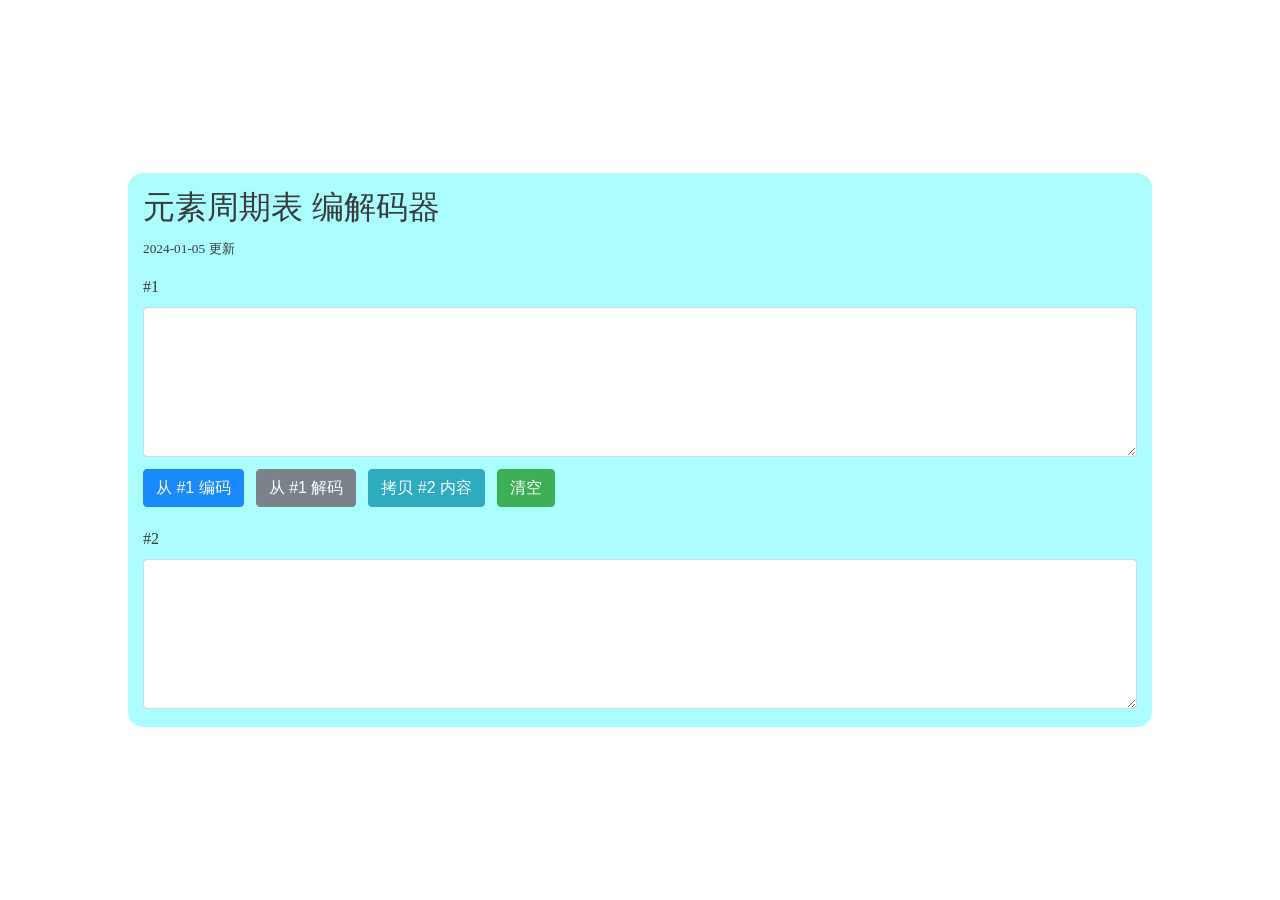
<file: encode/index.html>
<!DOCTYPE html>
<html>
  <head>
    <meta charset="utf-8" />
    <title>Elements Encode</title>
    <link
      rel="shortcut icon"
      href="https://www.baidu.com/favicon.ico"
    />
    <link
      href="../static/bootstrap.min.css"
      rel="stylesheet"
    />
    <script src="../static/crypto-js.min.js"></script>
    <script src="/static/encode.js"></script>
  </head>
  <style type="text/css">
    body {
      width: 100vw;
      height: 100vh;
      display: flex;
      flex-direction: column;
      justify-content: center;
      align-items: center;
      cursor: url('https://ryzenx.oss-accelerate.aliyuncs.com/cur/Diamond_Sword.cur'), auto;
      background-image: url('https://unsplash.it/1920/1080?random');
      background-position: center;
      background-repeat: no-repeat;
      background-size: cover;
      font-family: 'SF Pro Text', 'SF Pro Icons', -apple-system, 'Helvetica Neue', 'Helvetica',
        'Arial', sans-serif;
    }

    .container {
      height: auto;
      width: 80%;
      backdrop-filter: blur(4px);
      background-color: rgba(25, 250, 250, 0.4);
      opacity: 0.9;
      border-radius: 15px;
      margin: 10%;
    }

    .title {
      margin-top: 10px;
      font-size: 2rem;
      font-family: 'SF Pro Text', 'SF Pro Icons', -apple-system, 'Helvetica Neue', 'Helvetica',
        'Arial', sans-serif;
    }

    .data {
      width: auto;
      height: auto;
      display: flex;
      flex-direction: column;
      justify-content: center;
      align-items: flex-start;
    }

    .label {
      width: auto;
      height: auto;
      margin: 8px 8px 8px 0;
      font-family: 'Fira Code', 'Jetbrains Mono', 'Ubuntu Mono', Menlo, 'PT Mono', 'Source Han Mono';
    }

    .btns {
      display: flex;
      flex-direction: row;
      justify-content: start;
      align-items: center;
      margin-top: 12px;
      margin-bottom: 12px;
    }

    .form-control {
      font-family: 'Fira Code', 'Jetbrains Mono', 'Ubuntu Mono', Menlo, 'PT Mono', 'Source Han Mono';
    }
  </style>

  <body onload="onLoad()">
    <div class="container">
      <div class="title">元素周期表 编解码器</div>
      <div
        id="updateTime"
        class="label"
        style="font-size: smaller"
      ></div>
      <div class="data">
        <div class="label">#1</div>
        <textarea
          id="data1"
          class="form-control"
          aria-label="With textarea"
          style="min-height: 150px"
        ></textarea>
      </div>
      <div class="btns">
        <button
          id="encode"
          onclick="doEncode()"
          type="button"
          class="btn btn-primary"
        >
          从 #1 编码
        </button>
        <div style="width: 12px"></div>
        <button
          id="decode"
          onclick="doDecode()"
          type="button"
          class="btn btn-secondary"
        >
          从 #1 解码
        </button>
        <div style="width: 12px"></div>
        <button
          id="copy"
          onclick="copy()"
          type="button"
          class="btn btn-info"
        >
          拷贝 #2 内容
        </button>
        <div style="width: 12px"></div>
        <button
          id="clear"
          onclick="clearText()"
          type="button"
          class="btn btn-success"
        >
          清空
        </button>
      </div>
      <div class="data">
        <div class="label">#2</div>
        <textarea
          id="data2"
          class="form-control"
          aria-label="With textarea"
          style="min-height: 150px"
          contenteditable="false"
        ></textarea>
      </div>
      <div style="height: 18px"></div>
    </div>
  </body>
</html>
</file>
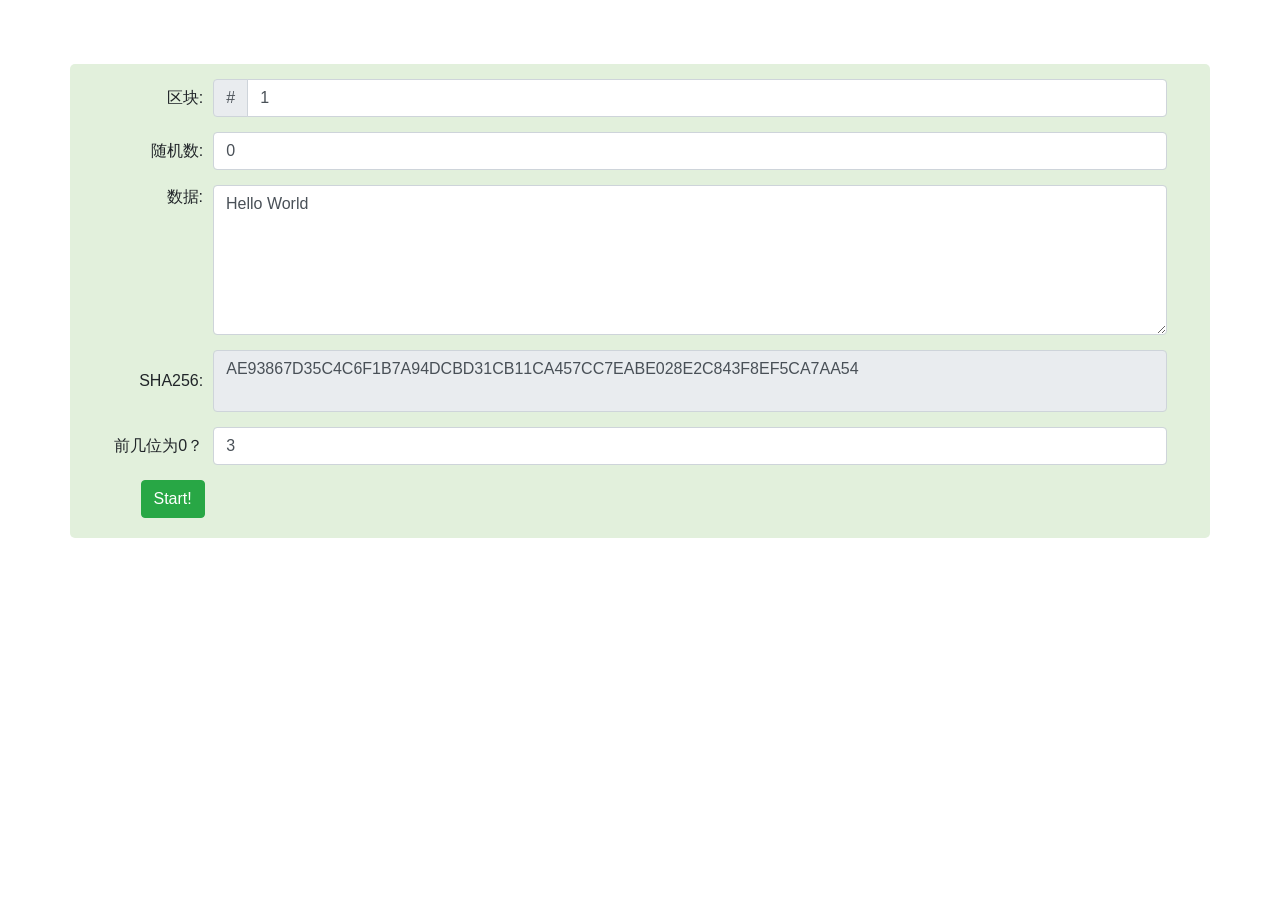
<file: hash/index.html>
<html>
  <head>
    <title>Calculate Hash</title>
    <link
      rel="stylesheet"
      href="../static/bootstrap.min.css"
    />
    <script src="../static/crypto-js.min.js"></script>
    <script src="/static/hash.js"></script>
  </head>
  <style type="text/css">
    .container {
      height: auto;
      min-width: 420px;
      background-color: rgba(226, 240, 220, 200);
      margin-top: 4rem;
      margin-bottom: 4rem;
      border-radius: 5px;
      display: flex;
      flex-direction: column;
      justify-content: flex-start;
      align-items: center;
    }

    .line {
      width: 95%;
      display: flex;
      flex-direction: row;
      justify-content: center;
      align-items: center;
      margin-top: 15px;
    }

    .label {
      width: 100px;
      margin-right: 10px;
      text-align: right;
    }

    .btn-area {
      width: 90%;
      display: flex;
      flex-direction: row;
      justify-content: left;
      align-items: center;
      margin-top: 15px;
      margin-bottom: 20px;
    }
  </style>
  <body onload="onLoad()">
    <div class="container">
      <div class="line">
        <div class="label">区块:</div>
        <div class="input-group">
          <div class="input-group-prepend">
            <span
              class="input-group-text"
              id="basic-addon1"
              >#</span
            >
          </div>
          <input
            id="block"
            type="number"
            class="form-control"
            placeholder="block number"
            aria-label="block"
            value="1"
            onchange="calc()"
          />
        </div>
      </div>
      <div class="line">
        <div class="label">随机数:</div>
        <div class="input-group">
          <input
            id="random"
            type="number"
            class="form-control"
            placeholder="random number"
            aria-label="random"
            value="0"
            onchange="calc()"
          />
        </div>
      </div>
      <div
        class="line"
        style="align-items: flex-start"
      >
        <div class="label">数据:</div>
        <textarea
          id="data"
          class="form-control"
          aria-label="With textarea"
          style="min-height: 150px"
          onchange="calc()"
        ></textarea>
      </div>
      <div class="line">
        <div class="label">SHA256:</div>
        <div class="input-group">
          <textarea
            id="hash"
            type="text"
            class="form-control"
            placeholder="hash number"
            aria-label="hash"
            disabled="true"
            style="word-break: break-all; word-wrap: break-all; resize: unset"
          ></textarea>
        </div>
      </div>
      <div class="line">
        <div class="label">前几位为0？</div>
        <div class="input-group">
          <input
            id="int"
            type="number"
            class="form-control"
            placeholder="int"
            aria-label="int"
            value="3"
          />
        </div>
      </div>
      <div class="btn-area">
        <button
          id="btn"
          onclick="start()"
          type="button"
          class="btn btn-success"
        >
          Start!
        </button>
      </div>
    </div>
  </body>
</html>
</file>
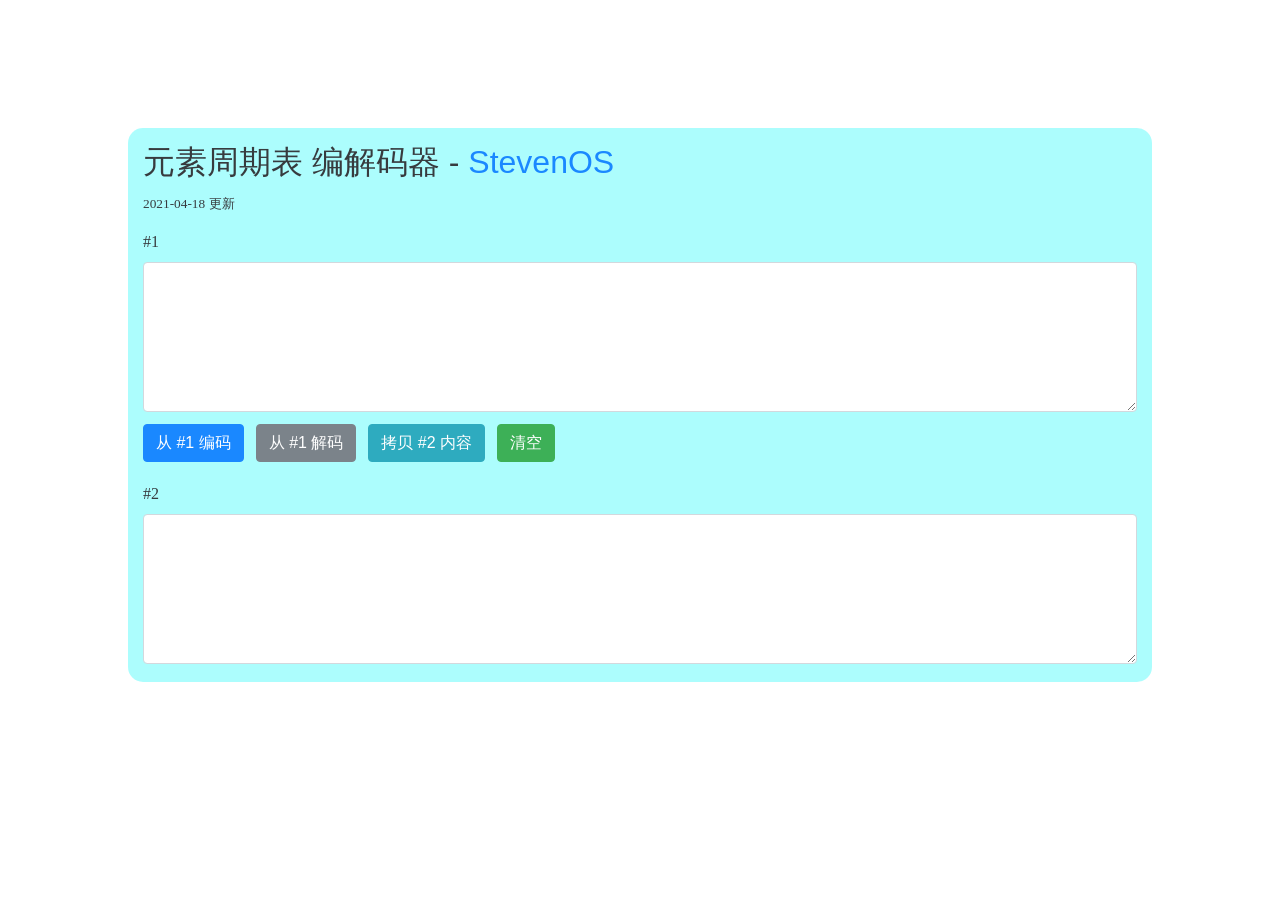
<file: pages/encode/index.html>
<!DOCTYPE html>
<html>

<head>
  <meta charset="utf-8">
  <title>Elements Encode - By StevenOS</title>
  <link rel="shortcut icon" href="https://ryzenx.com/img/favicon.ico" />
  <link rel="stylesheet" href="https://cdn.jsdelivr.net/npm/bootstrap@4.5.0/dist/css/bootstrap.min.css">
  <script src="https://cdn.bootcdn.net/ajax/libs/crypto-js/4.0.0/crypto-js.js"></script>
  <script src="index.js"></script>
</head>
<style type="text/css">
  body {
    width: 100%;
    height: 100%;
    display: flex;
    flex-direction: column;
    justify-content: center;
    align-items: center;
    cursor: url("https://ryzenx.oss-accelerate.aliyuncs.com/cur/Diamond_Sword.cur"), auto;
    background-image: url("https://stevenapis.xyz/api/bing");
    font-family: "SF Pro Text", "SF Pro Icons", -apple-system, "Helvetica Neue", "Helvetica", "Arial", sans-serif;
  }

  .container {
    height: auto;
    width: 80%;
    backdrop-filter: blur(4px);
    background-color: rgba(25, 250, 250, 0.4);
    opacity: 0.9;
    border-radius: 15px;
    margin: 10%;
  }

  .title {
    margin-top: 10px;
    font-size: 2rem;
    font-family: "SF Pro Text", "SF Pro Icons", -apple-system, "Helvetica Neue", "Helvetica", "Arial", sans-serif;
  }

  .data {
    width: auto;
    height: auto;
    display: flex;
    flex-direction: column;
    justify-content: center;
    align-items: flex-start;
  }

  .label {
    width: auto;
    height: auto;
    margin: 8px 8px 8px 0;
    font-family: 'Fira Code', 'Jetbrains Mono', 'Ubuntu Mono', Menlo, 'PT Mono', 'Source Han Mono';
  }

  .btns {
    display: flex;
    flex-direction: row;
    justify-content: start;
    align-items: center;
    margin-top: 12px;
    margin-bottom: 12px;
  }

  .form-control {
    font-family: 'Fira Code', 'Jetbrains Mono', 'Ubuntu Mono', Menlo, 'PT Mono', 'Source Han Mono';
  }
</style>

<body onload="onLoad()">
  <div class="container">
    <div class="title">
      元素周期表 编解码器 - <a href="https://s.ryzenx.com" target="_blank">StevenOS</a>
    </div>
    <div id="updateTime" class="label" style="font-size: smaller;"></div>
    <div class="data">
      <div class="label">#1 </div>
      <textarea id="data1" class="form-control" aria-label="With textarea" style="min-height: 150px;"></textarea>
    </div>
    <div class="btns">
      <button id="encode" onclick="doEncode()" type="button" class="btn btn-primary">从 #1 编码</button>
      <div style="width: 12px;"></div>
      <button id="decode" onclick="doDecode()" type="button" class="btn btn-secondary">从 #1 解码</button>
      <div style="width: 12px;"></div>
      <button id="copy" onclick="copy()" type="button" class="btn btn-info">拷贝 #2 内容</button>
      <div style="width: 12px;"></div>
      <button id="clear" onclick="clearText()" type="button" class="btn btn-success">清空</button>
    </div>
    <div class="data">
      <div class="label">#2 </div>
      <textarea id="data2" class="form-control" aria-label="With textarea" style="min-height: 150px;"
        contenteditable="false"></textarea>
    </div>
    <div style="height: 18px;"></div>
  </div>
</body>

</html>
</file>
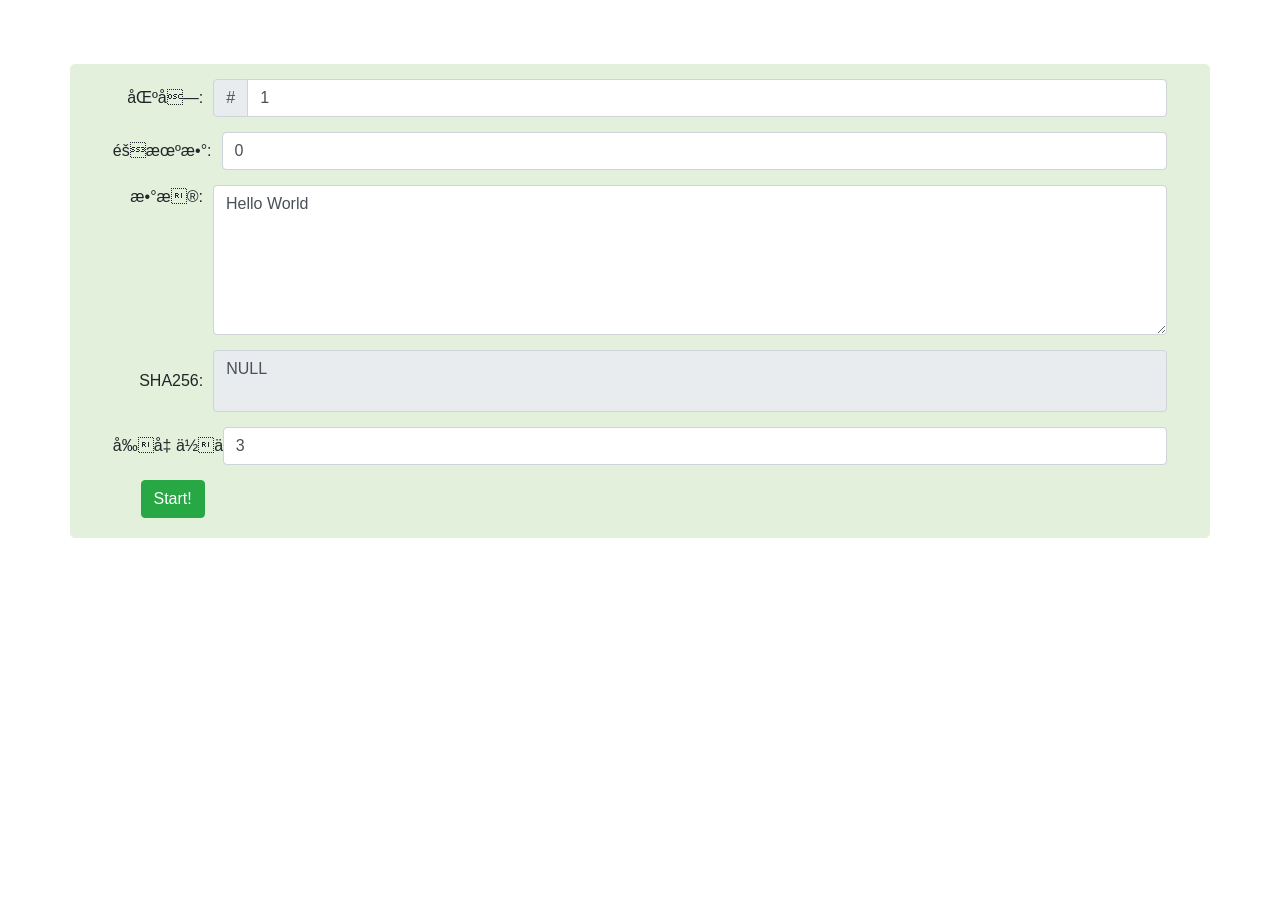
<file: pages/hash/index.html>
<html>
  <head>
    <title>Calculate Hash - By StevenOS</title>
    <link rel="stylesheet" href="https://cdn.jsdelivr.net/npm/bootstrap@4.5.0/dist/css/bootstrap.min.css" integrity="sha384-9aIt2nRpC12Uk9gS9baDl411NQApFmC26EwAOH8WgZl5MYYxFfc+NcPb1dKGj7Sk"
      crossorigin="anonymous">
    <script src="https://cdn.bootcdn.net/ajax/libs/crypto-js/4.0.0/crypto-js.js"></script>
    <script src="index.js"></script>
  </head>
  <style type="text/css">
    .container {
      height: auto;
      min-width: 420px;
      background-color: rgba(226, 240, 220, 200);
      margin-top: 4rem;
      margin-bottom: 4rem;
      border-radius: 5px;
      display: flex;
      flex-direction: column;
      justify-content: flex-start;
      align-items: center;
    }

    .line {
      width: 95%;
      display: flex;
      flex-direction: row;
      justify-content: center;
      align-items: center;
      margin-top: 15px;
    }

    .label {
      width: 100px;
      margin-right: 10px;
      text-align: right;
    }

    .btn-area {
      width: 90%;
      display: flex;
      flex-direction: row;
      justify-content: left;
      align-items: center;
      margin-top: 15px;
      margin-bottom: 20px;
    }
  </style>
  <body onload="onLoad()">
    <div class="container">
      <div class="line">
        <div class="label">区块: </div>
        <div class="input-group">
          <div class="input-group-prepend">
            <span class="input-group-text" id="basic-addon1">#</span>
          </div>
          <input id="block" type="number" class="form-control" placeholder="block number" aria-label="block" value="1"
            onchange="calc()">
        </div>
      </div>
      <div class="line">
        <div class="label">随机数: </div>
        <div class="input-group">
          <input id="random" type="number" class="form-control" placeholder="random number" aria-label="random" value="0"
            onchange="calc()">
        </div>
      </div>
      <div class="line" style="align-items: flex-start;">
        <div class="label">数据: </div>
        <textarea id="data" class="form-control" aria-label="With textarea" style="min-height: 150px;" onchange="calc()"></textarea>
      </div>
      <div class="line">
        <div class="label">SHA256: </div>
        <div class="input-group">
          <textarea id="hash" type="text" class="form-control" placeholder="hash number" aria-label="hash" disabled="true"
            style="word-break:break-all;word-wrap:break-all;resize:unset;"></textarea>
        </div>
      </div>
      <div class="line">
        <div class="label">前几位为0？</div>
        <div class="input-group">
          <input id="int" type="number" class="form-control" placeholder="int" aria-label="int" value="3">
        </div>
      </div>
      <div class="btn-area">
        <button id="btn" onclick="start()" type="button" class="btn btn-success">Start!</button>
      </div>
    </div>
  </body>
</html>
</file>
